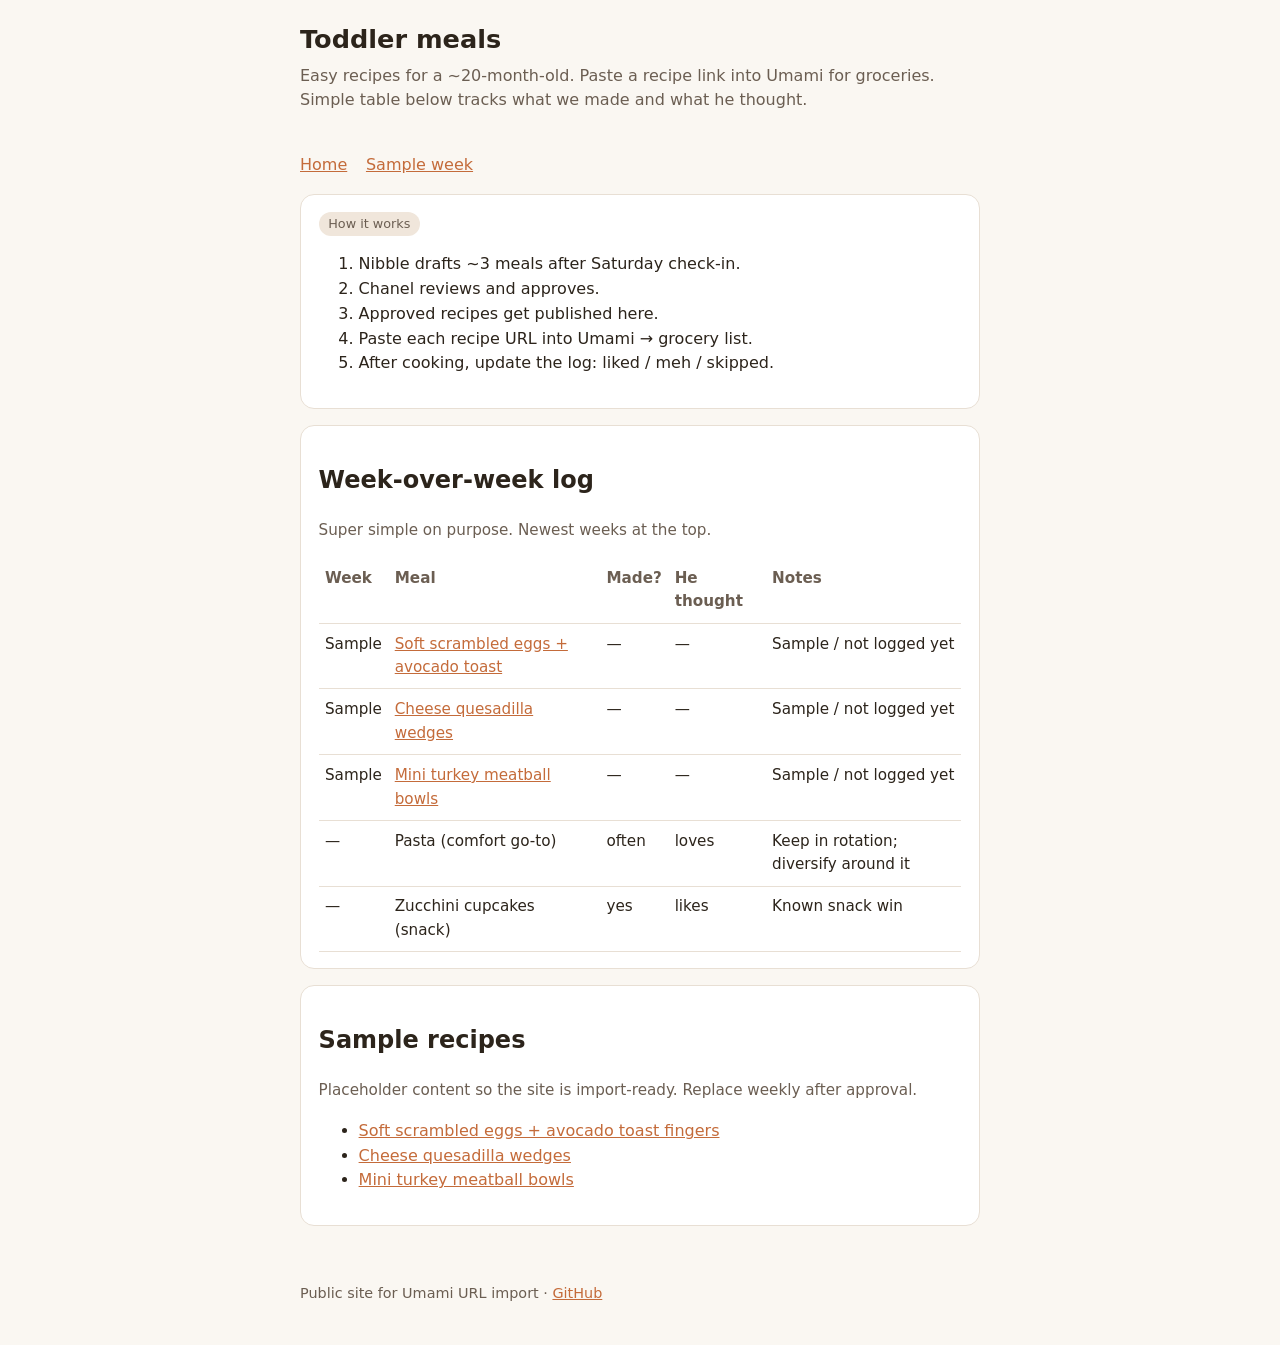
<file: index.html>
<!DOCTYPE html>
<html lang="en">
<head>
  <meta charset="utf-8" />
  <meta name="viewport" content="width=device-width, initial-scale=1" />
  <title>Toddler meals — Chanel</title>
  <meta name="description" content="Weekly toddler recipes for Umami import, plus a simple week-over-week meal log." />
  <link rel="stylesheet" href="css/style.css" />
</head>
<body>
  <header>
    <h1>Toddler meals</h1>
    <p>Easy recipes for a ~20-month-old. Paste a recipe link into Umami for groceries. Simple table below tracks what we made and what he thought.</p>
  </header>
  <main>
    <nav>
      <a href="index.html">Home</a>
      <a href="weeks/sample.html">Sample week</a>
    </nav>
    <div class="card">
      <span class="badge">How it works</span>
      <ol>
        <li>Nibble drafts ~3 meals after Saturday check-in.</li>
        <li>Chanel reviews and approves.</li>
        <li>Approved recipes get published here.</li>
        <li>Paste each recipe URL into Umami → grocery list.</li>
        <li>After cooking, update the log: liked / meh / skipped.</li>
      </ol>
    </div>
    <div class="card">
      <h2>Week-over-week log</h2>
      <p class="meta">Super simple on purpose. Newest weeks at the top.</p>
      <div class="table-wrap">
        <table class="log">
          <thead>
            <tr>
              <th>Week</th>
              <th>Meal</th>
              <th>Made?</th>
              <th>He thought</th>
              <th>Notes</th>
            </tr>
          </thead>
          <tbody>
            <tr>
              <td>Sample</td>
              <td><a href="recipes/soft-scrambled-eggs-avocado.html">Soft scrambled eggs + avocado toast</a></td>
              <td>—</td>
              <td>—</td>
              <td>Sample / not logged yet</td>
            </tr>
            <tr>
              <td>Sample</td>
              <td><a href="recipes/cheese-quesadilla-wedges.html">Cheese quesadilla wedges</a></td>
              <td>—</td>
              <td>—</td>
              <td>Sample / not logged yet</td>
            </tr>
            <tr>
              <td>Sample</td>
              <td><a href="recipes/mini-turkey-meatball-bowls.html">Mini turkey meatball bowls</a></td>
              <td>—</td>
              <td>—</td>
              <td>Sample / not logged yet</td>
            </tr>
            <tr>
              <td>—</td>
              <td>Pasta (comfort go-to)</td>
              <td>often</td>
              <td>loves</td>
              <td>Keep in rotation; diversify around it</td>
            </tr>
            <tr>
              <td>—</td>
              <td>Zucchini cupcakes (snack)</td>
              <td>yes</td>
              <td>likes</td>
              <td>Known snack win</td>
            </tr>
          </tbody>
        </table>
      </div>
    </div>
    <div class="card">
      <h2>Sample recipes</h2>
      <p class="meta">Placeholder content so the site is import-ready. Replace weekly after approval.</p>
      <ul>
        <li><a href="recipes/soft-scrambled-eggs-avocado.html">Soft scrambled eggs + avocado toast fingers</a></li>
        <li><a href="recipes/cheese-quesadilla-wedges.html">Cheese quesadilla wedges</a></li>
        <li><a href="recipes/mini-turkey-meatball-bowls.html">Mini turkey meatball bowls</a></li>
      </ul>
    </div>
  </main>
  <footer>
    Public site for Umami URL import · <a href="https://github.com/chanelluuhai/toddler-meals">GitHub</a>
  </footer>
</body>
</html>
</file>
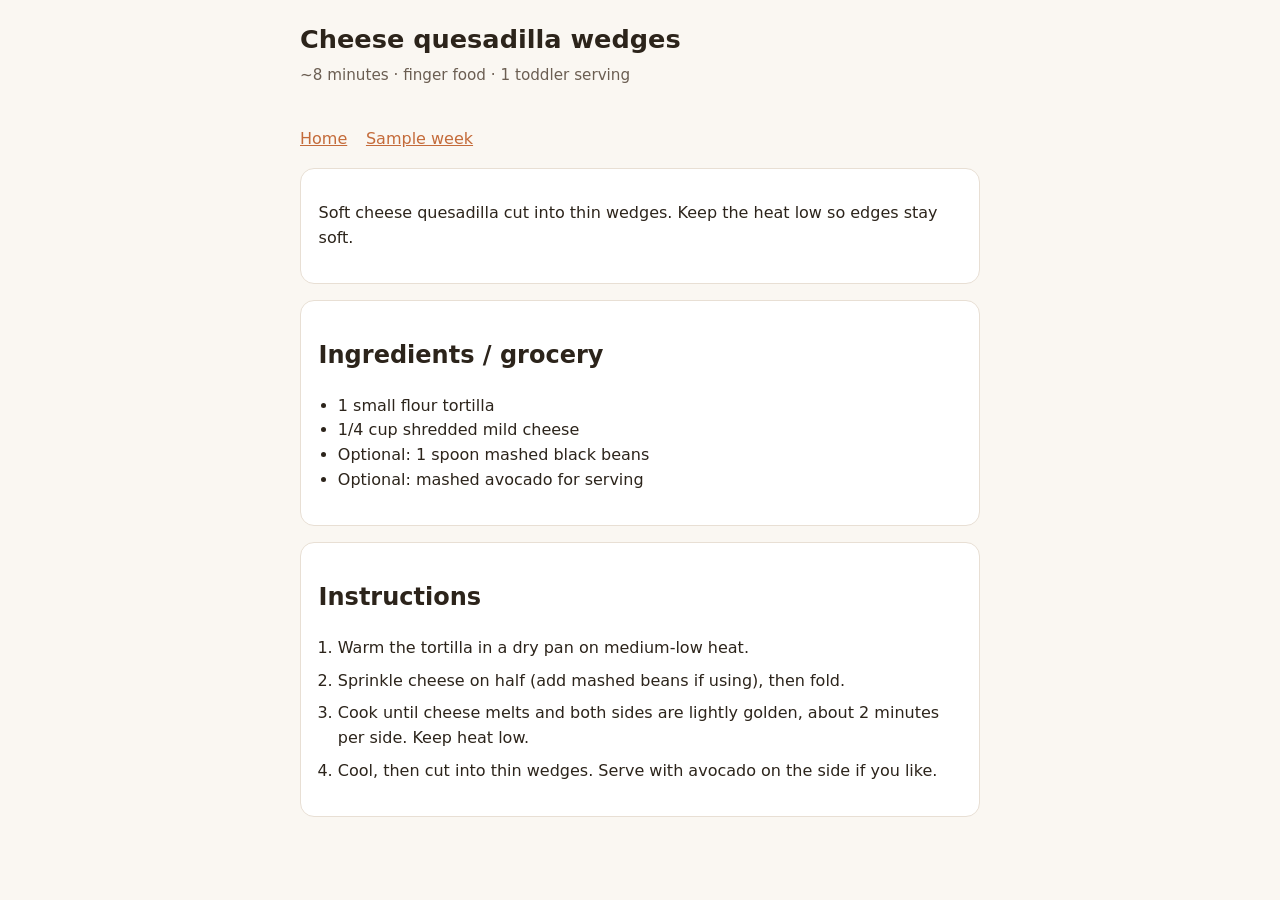
<file: recipes/cheese-quesadilla-wedges.html>
<!DOCTYPE html>
<html lang="en">
<head>
  <meta charset="utf-8" />
  <meta name="viewport" content="width=device-width, initial-scale=1" />
  <title>Cheese quesadilla wedges</title>
  <meta name="description" content="Soft cheese quesadilla cut into thin wedges — mild toddler finger food." />
  <link rel="stylesheet" href="../css/style.css" />
  <script type="application/ld+json">
  {
    "@context": "https://schema.org",
    "@type": "Recipe",
    "name": "Cheese quesadilla wedges",
    "author": { "@type": "Person", "name": "Chanel" },
    "description": "Soft cheese quesadilla cut into thin wedges. Keep heat low so edges stay soft for toddlers.",
    "recipeYield": "1 toddler serving",
    "prepTime": "PT2M",
    "cookTime": "PT6M",
    "totalTime": "PT8M",
    "recipeCategory": "Toddler meal",
    "keywords": "toddler, quesadilla, cheese, quick",
    "recipeIngredient": [
      "1 small flour tortilla",
      "1/4 cup shredded mild cheese",
      "Optional: 1 spoon mashed black beans",
      "Optional: mashed avocado for serving"
    ],
    "recipeInstructions": [
      { "@type": "HowToStep", "text": "Warm the tortilla in a dry pan on medium-low heat." },
      { "@type": "HowToStep", "text": "Sprinkle cheese on half (add mashed beans if using), then fold." },
      { "@type": "HowToStep", "text": "Cook until cheese melts and both sides are lightly golden, about 2 minutes per side. Keep heat low." },
      { "@type": "HowToStep", "text": "Cool, then cut into thin wedges. Serve with avocado on the side if you like." }
    ]
  }
  </script>
</head>
<body>
  <header>
    <h1>Cheese quesadilla wedges</h1>
    <p class="meta">~8 minutes · finger food · 1 toddler serving</p>
  </header>
  <main>
    <nav>
      <a href="../index.html">Home</a>
      <a href="../weeks/sample.html">Sample week</a>
    </nav>
    <div class="card">
      <p>Soft cheese quesadilla cut into thin wedges. Keep the heat low so edges stay soft.</p>
    </div>
    <div class="card">
      <h2>Ingredients / grocery</h2>
      <ul class="ingredients">
        <li>1 small flour tortilla</li>
        <li>1/4 cup shredded mild cheese</li>
        <li>Optional: 1 spoon mashed black beans</li>
        <li>Optional: mashed avocado for serving</li>
      </ul>
    </div>
    <div class="card">
      <h2>Instructions</h2>
      <ol class="steps">
        <li>Warm the tortilla in a dry pan on medium-low heat.</li>
        <li>Sprinkle cheese on half (add mashed beans if using), then fold.</li>
        <li>Cook until cheese melts and both sides are lightly golden, about 2 minutes per side. Keep heat low.</li>
        <li>Cool, then cut into thin wedges. Serve with avocado on the side if you like.</li>
      </ol>
    </div>
  </main>
</body>
</html>
</file>
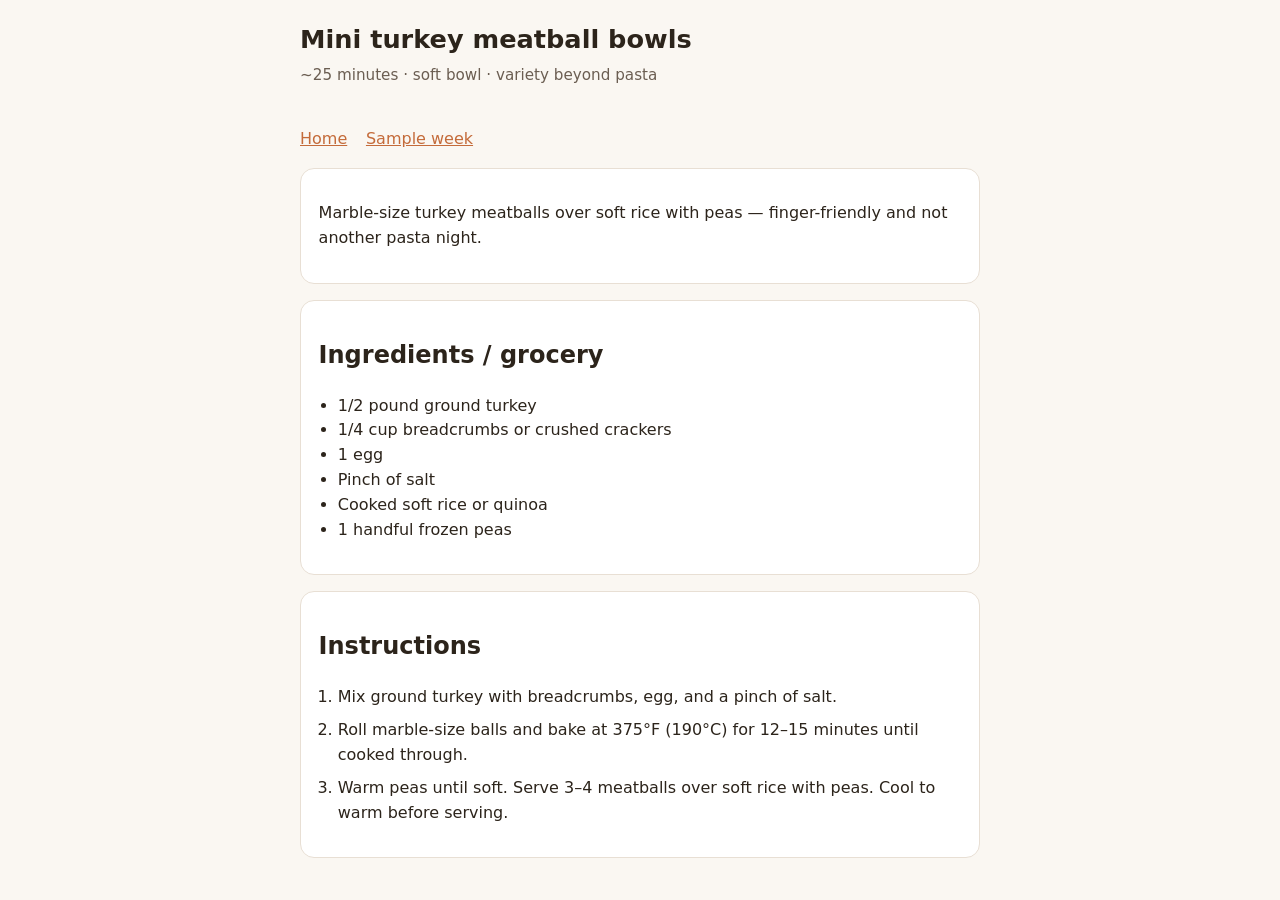
<file: recipes/mini-turkey-meatball-bowls.html>
<!DOCTYPE html>
<html lang="en">
<head>
  <meta charset="utf-8" />
  <meta name="viewport" content="width=device-width, initial-scale=1" />
  <title>Mini turkey meatball bowls</title>
  <meta name="description" content="Marble-size turkey meatballs over soft rice with peas — toddler bowl, not pasta." />
  <link rel="stylesheet" href="../css/style.css" />
  <script type="application/ld+json">
  {
    "@context": "https://schema.org",
    "@type": "Recipe",
    "name": "Mini turkey meatball bowls",
    "author": { "@type": "Person", "name": "Chanel" },
    "description": "Marble-size turkey meatballs over soft rice with peas. Soft, finger-friendly variety beyond pasta.",
    "recipeYield": "1 toddler serving (plus leftovers)",
    "prepTime": "PT10M",
    "cookTime": "PT15M",
    "totalTime": "PT25M",
    "recipeCategory": "Toddler meal",
    "keywords": "toddler, turkey, meatballs, rice",
    "recipeIngredient": [
      "1/2 pound ground turkey",
      "1/4 cup breadcrumbs or crushed crackers",
      "1 egg",
      "Pinch of salt",
      "Cooked soft rice or quinoa",
      "1 handful frozen peas"
    ],
    "recipeInstructions": [
      { "@type": "HowToStep", "text": "Mix ground turkey with breadcrumbs, egg, and a pinch of salt." },
      { "@type": "HowToStep", "text": "Roll marble-size balls and bake at 375°F (190°C) for 12–15 minutes until cooked through." },
      { "@type": "HowToStep", "text": "Warm peas until soft. Serve 3–4 meatballs over soft rice with peas. Cool to warm before serving." }
    ]
  }
  </script>
</head>
<body>
  <header>
    <h1>Mini turkey meatball bowls</h1>
    <p class="meta">~25 minutes · soft bowl · variety beyond pasta</p>
  </header>
  <main>
    <nav>
      <a href="../index.html">Home</a>
      <a href="../weeks/sample.html">Sample week</a>
    </nav>
    <div class="card">
      <p>Marble-size turkey meatballs over soft rice with peas — finger-friendly and not another pasta night.</p>
    </div>
    <div class="card">
      <h2>Ingredients / grocery</h2>
      <ul class="ingredients">
        <li>1/2 pound ground turkey</li>
        <li>1/4 cup breadcrumbs or crushed crackers</li>
        <li>1 egg</li>
        <li>Pinch of salt</li>
        <li>Cooked soft rice or quinoa</li>
        <li>1 handful frozen peas</li>
      </ul>
    </div>
    <div class="card">
      <h2>Instructions</h2>
      <ol class="steps">
        <li>Mix ground turkey with breadcrumbs, egg, and a pinch of salt.</li>
        <li>Roll marble-size balls and bake at 375°F (190°C) for 12–15 minutes until cooked through.</li>
        <li>Warm peas until soft. Serve 3–4 meatballs over soft rice with peas. Cool to warm before serving.</li>
      </ol>
    </div>
  </main>
</body>
</html>
</file>
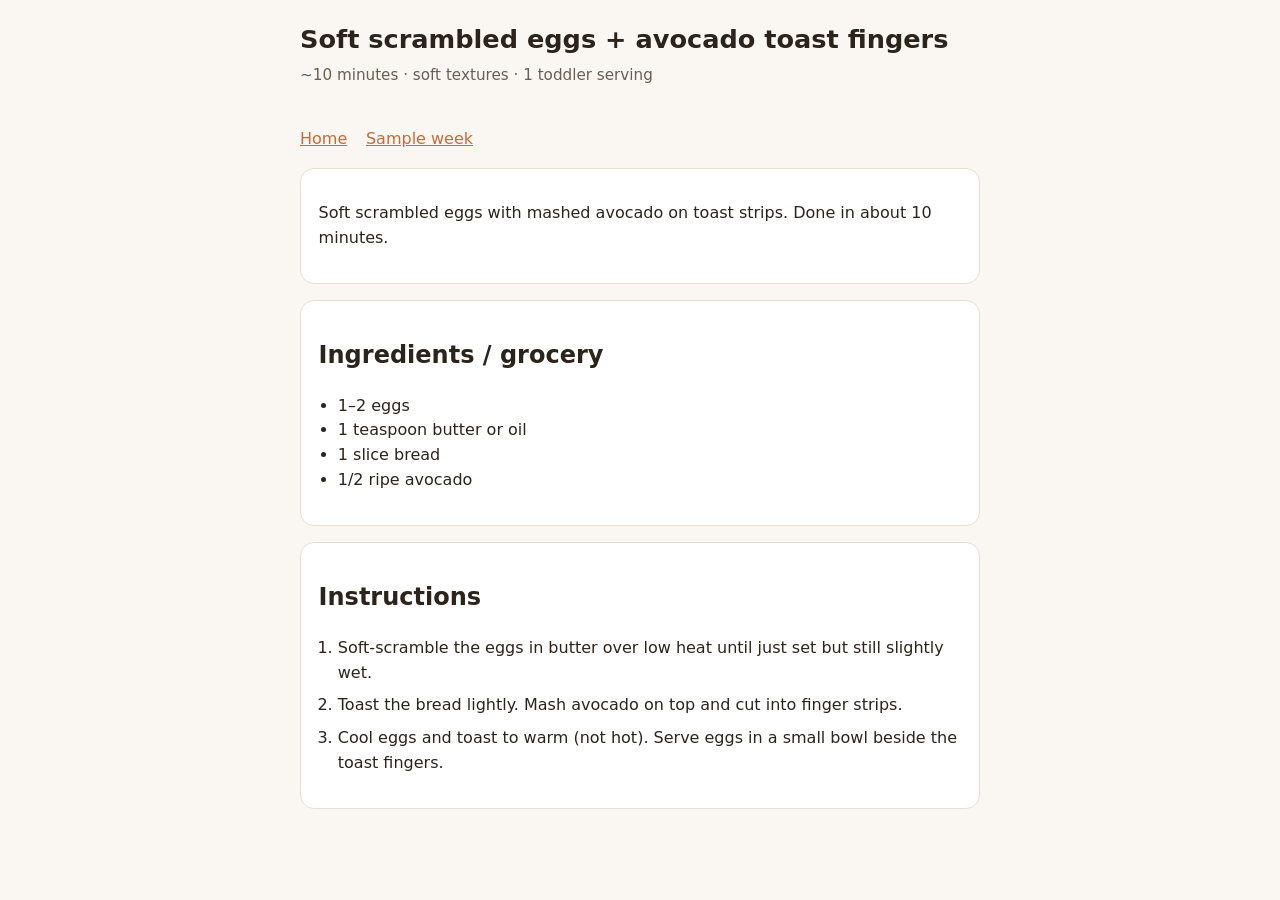
<file: recipes/soft-scrambled-eggs-avocado.html>
<!DOCTYPE html>
<html lang="en">
<head>
  <meta charset="utf-8" />
  <meta name="viewport" content="width=device-width, initial-scale=1" />
  <title>Soft scrambled eggs + avocado toast fingers</title>
  <meta name="description" content="Soft scrambled eggs with mashed avocado on toast strips — toddler-friendly, about 10 minutes." />
  <link rel="stylesheet" href="../css/style.css" />
  <script type="application/ld+json">
  {
    "@context": "https://schema.org",
    "@type": "Recipe",
    "name": "Soft scrambled eggs + avocado toast fingers",
    "author": { "@type": "Person", "name": "Chanel" },
    "description": "Soft scrambled eggs with mashed avocado on toast strips. Quick toddler meal, soft textures.",
    "recipeYield": "1 toddler serving",
    "prepTime": "PT5M",
    "cookTime": "PT5M",
    "totalTime": "PT10M",
    "recipeCategory": "Toddler meal",
    "keywords": "toddler, eggs, avocado, quick",
    "recipeIngredient": [
      "1–2 eggs",
      "1 teaspoon butter or oil",
      "1 slice bread",
      "1/2 ripe avocado"
    ],
    "recipeInstructions": [
      { "@type": "HowToStep", "text": "Soft-scramble the eggs in butter over low heat until just set but still slightly wet." },
      { "@type": "HowToStep", "text": "Toast the bread lightly. Mash avocado on top and cut into finger strips." },
      { "@type": "HowToStep", "text": "Cool eggs and toast to warm (not hot). Serve eggs in a small bowl beside the toast fingers." }
    ]
  }
  </script>
</head>
<body>
  <header>
    <h1>Soft scrambled eggs + avocado toast fingers</h1>
    <p class="meta">~10 minutes · soft textures · 1 toddler serving</p>
  </header>
  <main>
    <nav>
      <a href="../index.html">Home</a>
      <a href="../weeks/sample.html">Sample week</a>
    </nav>
    <div class="card">
      <p>Soft scrambled eggs with mashed avocado on toast strips. Done in about 10 minutes.</p>
    </div>
    <div class="card">
      <h2>Ingredients / grocery</h2>
      <ul class="ingredients">
        <li>1–2 eggs</li>
        <li>1 teaspoon butter or oil</li>
        <li>1 slice bread</li>
        <li>1/2 ripe avocado</li>
      </ul>
    </div>
    <div class="card">
      <h2>Instructions</h2>
      <ol class="steps">
        <li>Soft-scramble the eggs in butter over low heat until just set but still slightly wet.</li>
        <li>Toast the bread lightly. Mash avocado on top and cut into finger strips.</li>
        <li>Cool eggs and toast to warm (not hot). Serve eggs in a small bowl beside the toast fingers.</li>
      </ol>
    </div>
  </main>
</body>
</html>
</file>
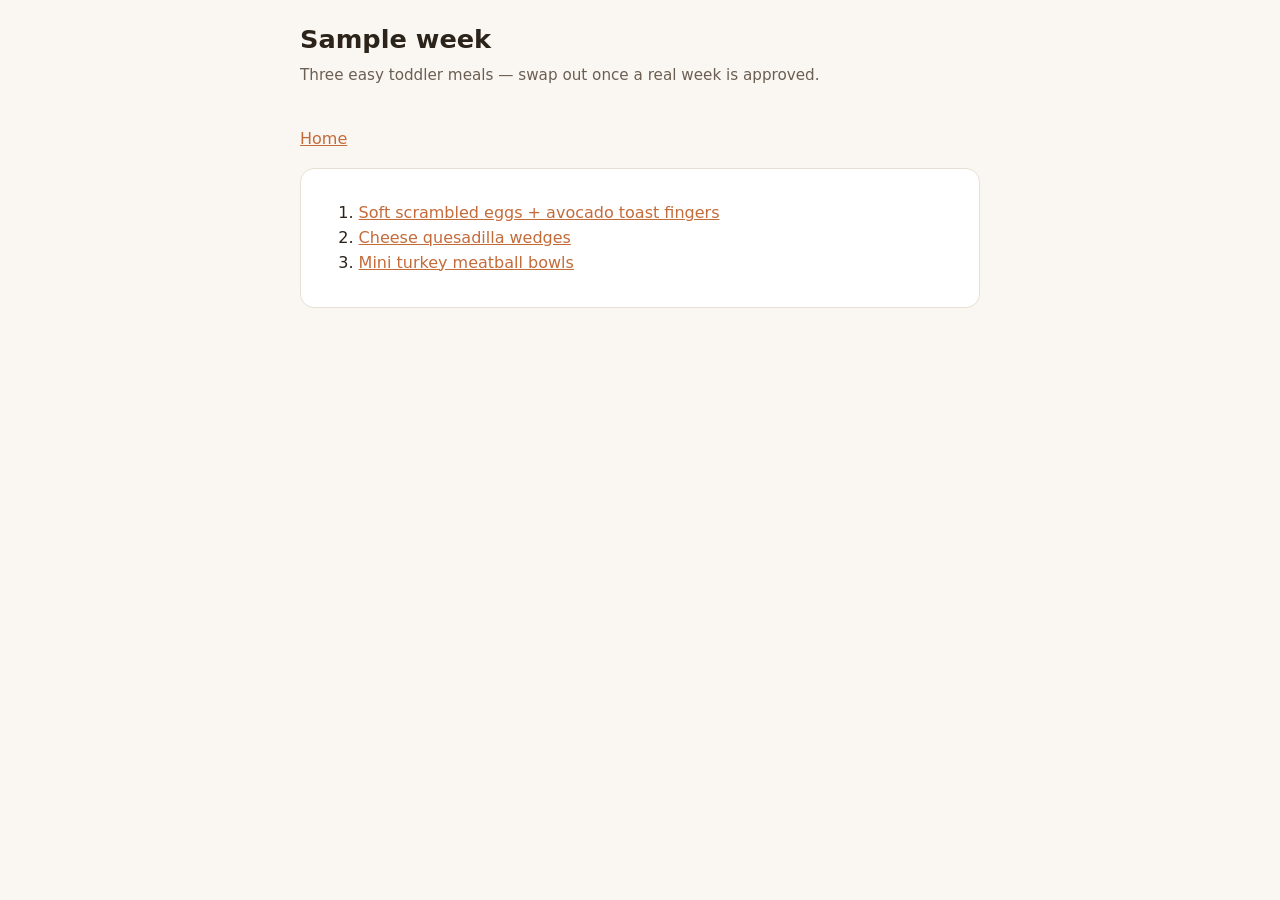
<file: weeks/sample.html>
<!DOCTYPE html>
<html lang="en">
<head>
  <meta charset="utf-8" />
  <meta name="viewport" content="width=device-width, initial-scale=1" />
  <title>Sample week — Toddler meals</title>
  <link rel="stylesheet" href="../css/style.css" />
</head>
<body>
  <header>
    <h1>Sample week</h1>
    <p class="meta">Three easy toddler meals — swap out once a real week is approved.</p>
  </header>
  <main>
    <nav>
      <a href="../index.html">Home</a>
    </nav>
    <div class="card">
      <ol>
        <li><a href="../recipes/soft-scrambled-eggs-avocado.html">Soft scrambled eggs + avocado toast fingers</a></li>
        <li><a href="../recipes/cheese-quesadilla-wedges.html">Cheese quesadilla wedges</a></li>
        <li><a href="../recipes/mini-turkey-meatball-bowls.html">Mini turkey meatball bowls</a></li>
      </ol>
    </div>
  </main>
</body>
</html>
</file>
<file: css/style.css>
:root {
  --ink: #2c241b;
  --muted: #6b5e52;
  --bg: #faf7f2;
  --card: #ffffff;
  --accent: #c46b3a;
  --line: #e8dfd4;
  --radius: 14px;
  font-family: "Segoe UI", system-ui, -apple-system, sans-serif;
}
* { box-sizing: border-box; }
body {
  margin: 0;
  background: var(--bg);
  color: var(--ink);
  line-height: 1.55;
}
a { color: var(--accent); }
header, main, footer {
  max-width: 720px;
  margin: 0 auto;
  padding: 1.25rem 1.25rem;
}
header h1 { margin: 0 0 0.25rem; font-size: 1.6rem; }
header p { margin: 0; color: var(--muted); }
.card {
  background: var(--card);
  border: 1px solid var(--line);
  border-radius: var(--radius);
  padding: 1rem 1.1rem;
  margin: 1rem 0;
}
.meta { color: var(--muted); font-size: 0.95rem; }
ul.ingredients { padding-left: 1.2rem; }
ol.steps { padding-left: 1.2rem; }
ol.steps li { margin-bottom: 0.5rem; }
.badge {
  display: inline-block;
  background: #f0e6db;
  color: var(--muted);
  border-radius: 999px;
  padding: 0.15rem 0.6rem;
  font-size: 0.8rem;
}
nav a { margin-right: 0.85rem; }
footer { color: var(--muted); font-size: 0.9rem; padding-bottom: 2.5rem; }
.table-wrap { overflow-x: auto; }
table.log {
  width: 100%;
  border-collapse: collapse;
  font-size: 0.95rem;
}
table.log th, table.log td {
  border-bottom: 1px solid var(--line);
  text-align: left;
  padding: 0.55rem 0.4rem;
  vertical-align: top;
}
table.log th { color: var(--muted); font-weight: 600; }
</file>
